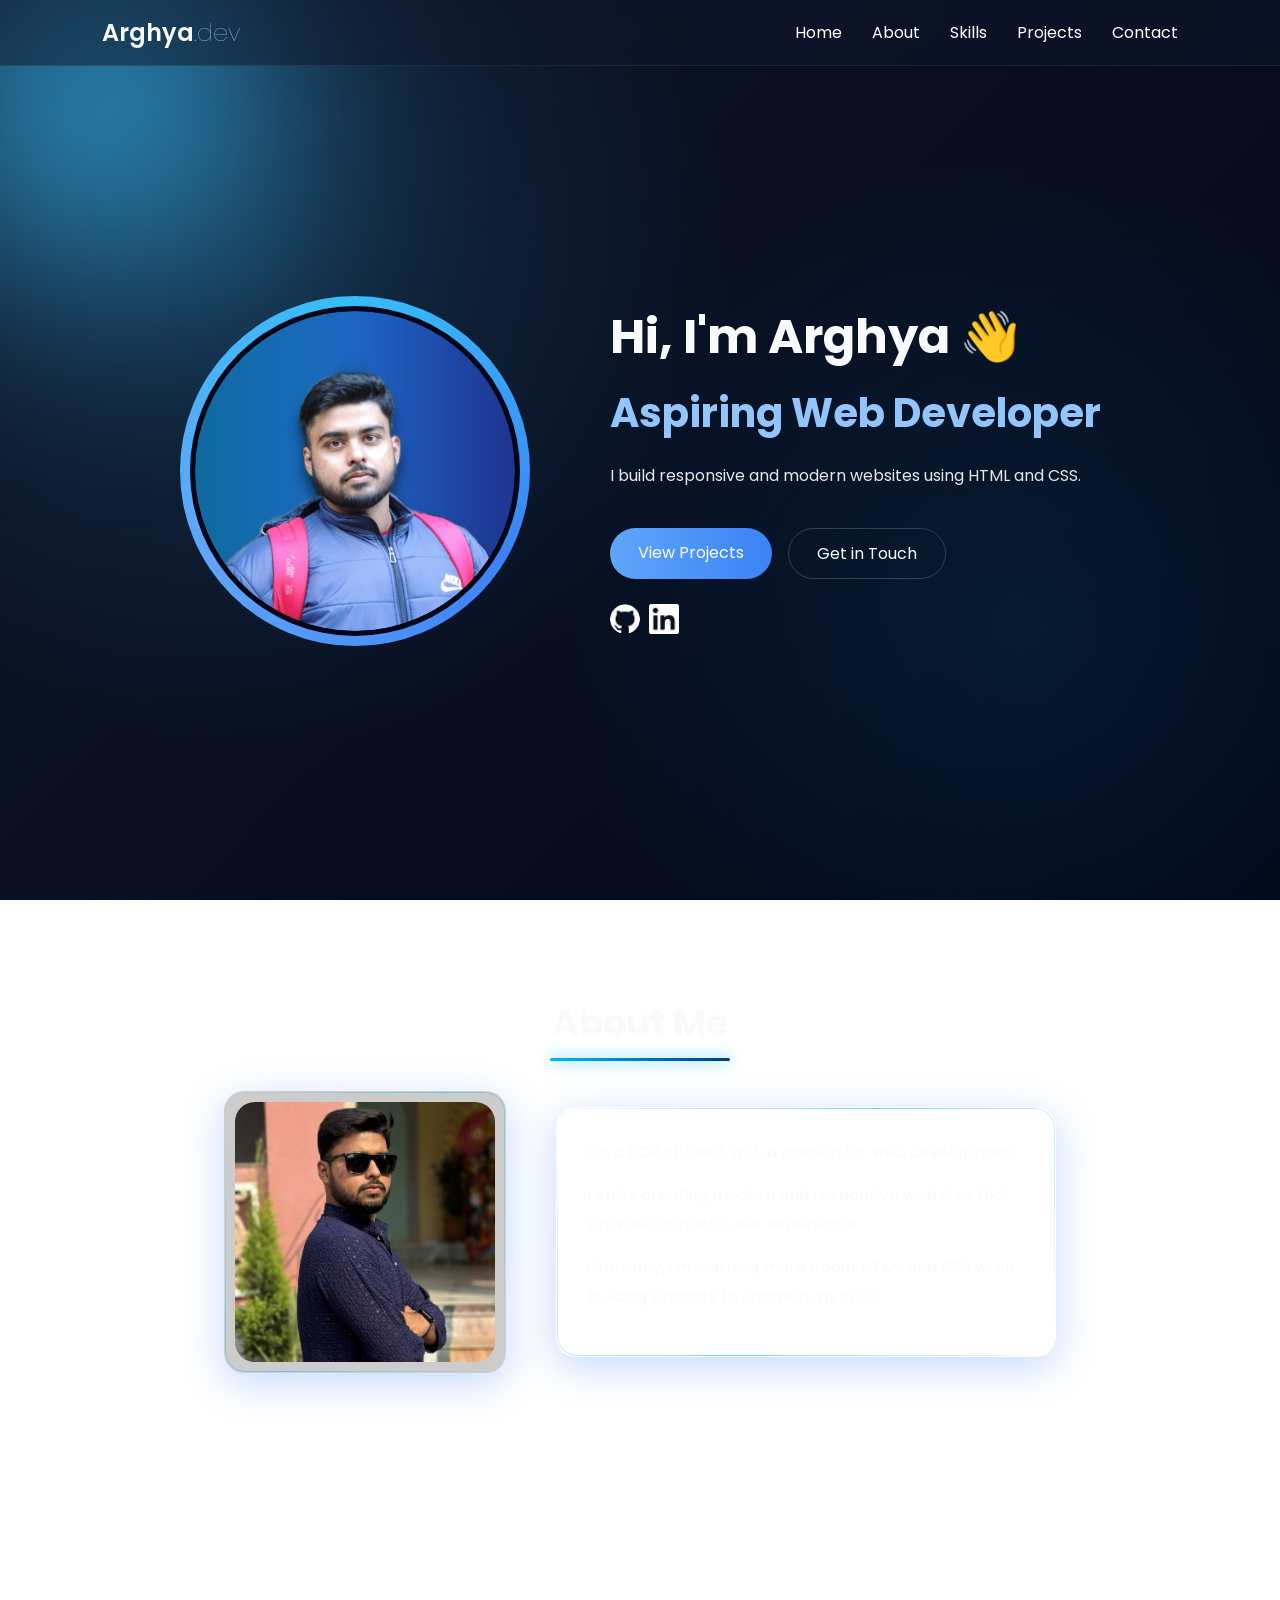
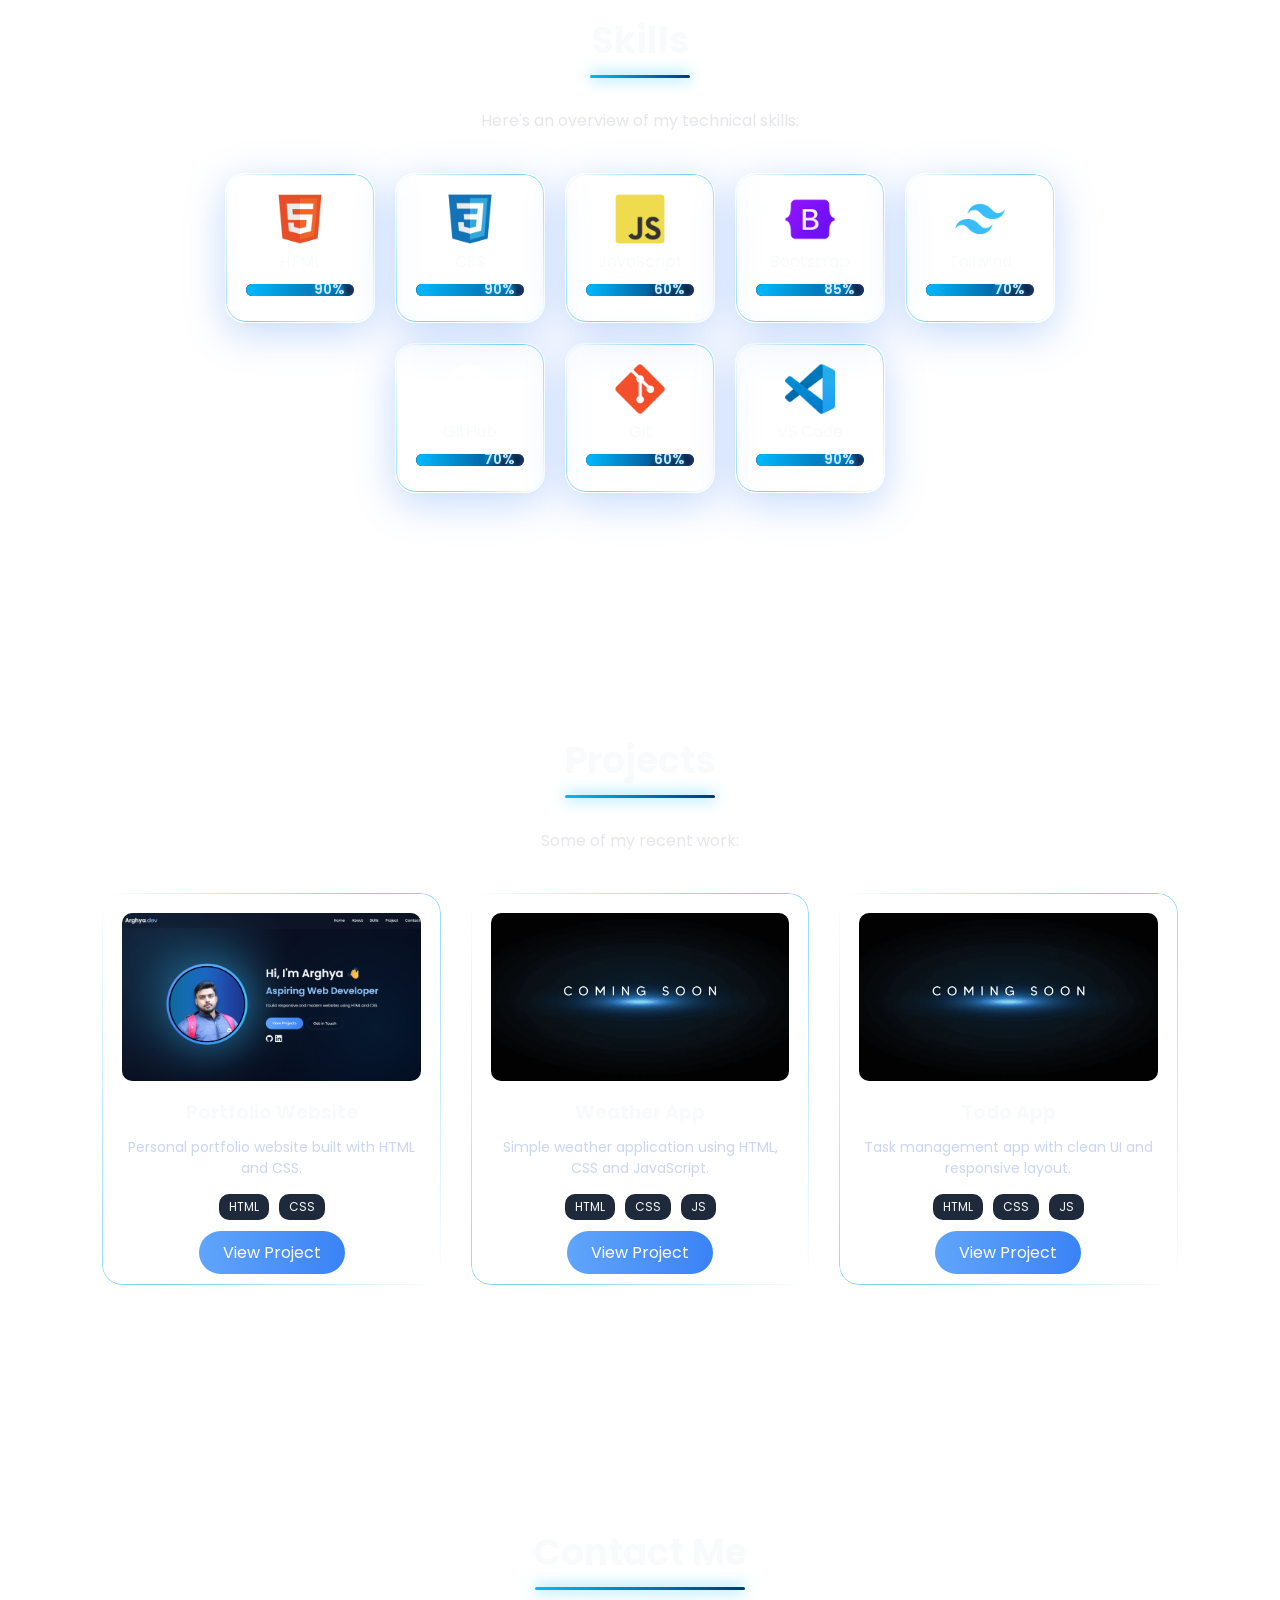
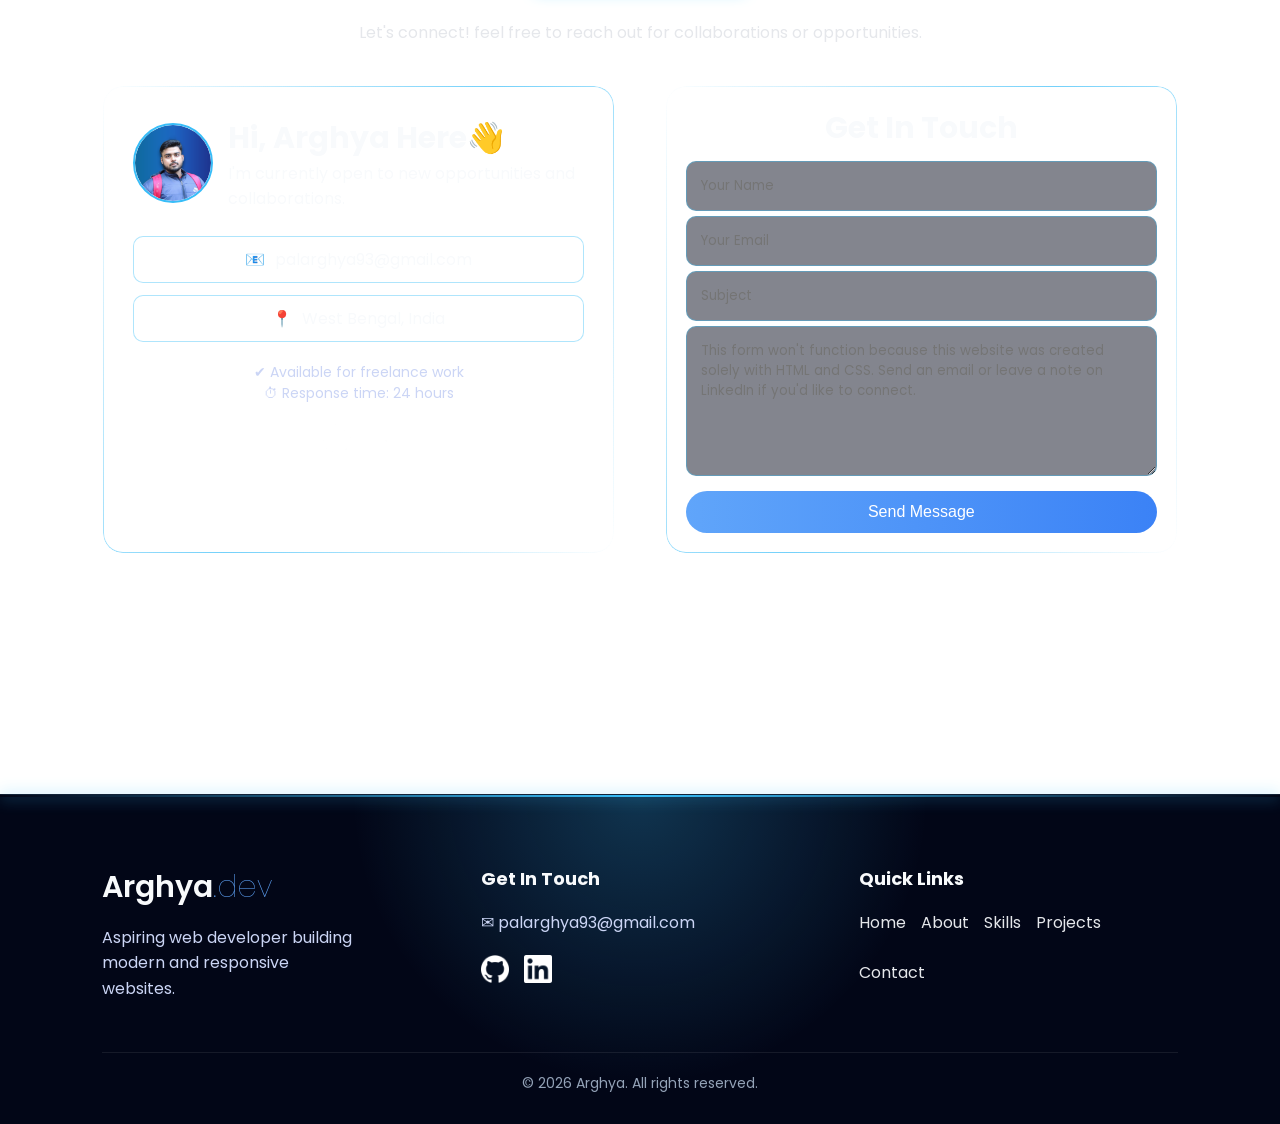
<file: index.html>
<!DOCTYPE html>
<html lang="en">

<head>
    <meta charset="UTF-8">
    <meta name="viewport" content="width=device-width, initial-scale=1.0">
    <title>Arghya | Portfolio</title>
    <link rel="icon" type="image/png" href="./images/portfolio-favicon.png">
    <link rel="stylesheet" href="./style.css">
    <link href="https://fonts.googleapis.com/css2?family=Poppins:wght@400;500;600&display=swap" rel="stylesheet">
</head>

<body>

    <!-- Navigation Bar -->

    <header class="navbar-container">
        <nav class="navbar" aria-label="Main navigation">
            <div class="logo">
                <a href="#" class="logo-home"><span class="logo-text">Arghya<span class="dot">.dev</span></span></a>
            </div>

            <ul class="nav-links">
                <li><a href="#">Home</a></li>
                <li><a href="#about">About</a></li>
                <li><a href="#skills">Skills</a></li>
                <li><a href="#project">Projects</a></li>
                <li><a href="#contact">Contact</a></li>
            </ul>
        </nav>
    </header>


    <main>


        <!-- Hero Section -->

        <section class="hero">

            <div class="hero-left">
                <div class="profile-border">
                    <img src="./images/profile-pic (3).png" loading="lazy" alt="Portrait of Arghya Pal">
                </div>
            </div>

            <div class="hero-right">

                <h1>Hi, I'm Arghya 👋</h1>

                <h2>Aspiring Web Developer</h2>

                <p>
                    I build responsive and modern websites using
                    HTML and CSS.
                </p>

                <div class="hero-buttons">
                    <a href="#project" class="btn">View Projects</a>
                    <a href="#contact" class="btn-outline">Get in Touch</a>
                </div>

                <div class="hero-social">
                    <a href="https://github.com/Mahi7777777" target="_blank" rel="noopener"
                        class="social-links github"><img src="./images/github-white-icon.webp" alt="github"></a>
                    <a href="https://www.linkedin.com/in/arghyapal22/" target="_blank" rel="noopener"
                        class="social-links linkedin"><img src="./images/linkedin-app-white-icon.webp"
                            alt="linkedin"></a>
                </div>

            </div>

        </section>


        <!-- About -->

        <section class="about" id="about">

            <h2>About Me</h2>

            <div class="about-container">

                <div class="about-img">
                    <img src="./images/Arghya-about.jpg" alt="arghya standing potrait">
                </div>

                <div class="about-text">
                    <p>I'm a BCA student with a passion for web development.</p>

                    <p>I enjoy creating modern and responsive
                        websites that provide a smooth user experience.</p>

                    <p>Currently, i'm learning more about HTML and CSS
                        while building projects to sharpen my skills.</p>
                </div>
            </div>

        </section>


        <!-- SKILLS -->

        <section class="skills" id="skills">

            <h2>Skills</h2>

            <p>Here's an overview of my technical skills:</p>

            <div class="skills-container">

                <div class="card">
                    <img src="./images/HTML5.png" alt="HTML5 logo">
                    <p class="card-text">HTML</p>
                    <div class="progress-bar">
                        <div class="progress-fill" style="--progress:0.9;"></div>
                        <span class="progress-percentage">90%</span>
                    </div>
                </div>

                <div class="card">
                    <img src="./images/CSS3.png" alt="CSS logo">
                    <p class="card-text">CSS</p>
                    <div class="progress-bar">
                        <div class="progress-fill" style="--progress:0.9;"></div>
                        <span class="progress-percentage">90%</span>
                    </div>
                </div>

                <div class="card">
                    <img src="./images/JavaScript.png" style="border-radius: 5px;" alt="JavaScript logo">
                    <p class="card-text">JavaScript</p>
                    <div class="progress-bar">
                        <div class="progress-fill" style="--progress:0.6;"></div>
                        <span class="progress-percentage">60%</span>
                    </div>
                </div>

                <div class="card">
                    <img src="./images/Bootstrap.png" alt="Bootstrap logo">
                    <p class="card-text">Bootstrap</p>
                    <div class="progress-bar">
                        <div class="progress-fill" style="--progress:0.85;"></div>
                        <span class="progress-percentage">85%</span>
                    </div>
                </div>

                <div class="card">
                    <img src="./images/Tailwind CSS.png" alt="Tailwind logo">
                    <p class="card-text">Tailwind</p>
                    <div class="progress-bar">
                        <div class="progress-fill" style="--progress:0.7;"></div>
                        <span class="progress-percentage">70%</span>
                    </div>
                </div>

                <div class="card">
                    <img src="./images/github-white-icon.webp" alt="github">
                    <p class="card-text">GitHub</p>
                    <div class="progress-bar">
                        <div class="progress-fill" style="--progress:0.7;"></div>
                        <span class="progress-percentage">70%</span>
                    </div>
                </div>

                <div class="card">
                    <img src="./images/Git.png" alt="Git logo">
                    <p class="card-text">Git</p>
                    <div class="progress-bar">
                        <div class="progress-fill" style="--progress:0.6;"></div>
                        <span class="progress-percentage">60%</span>
                    </div>
                </div>

                <div class="card">
                    <img src="./images/Visual Studio Code (VS Code).png" alt="VS Code logo">
                    <p class="card-text">VS Code</p>
                    <div class="progress-bar">
                        <div class="progress-fill" style="--progress:0.9;"></div>
                        <span class="progress-percentage">90%</span>
                    </div>
                </div>

            </div>

        </section>


        <!-- PROJECT CARD -->

        <section class="projects" id="project">

            <h2>Projects</h2>
            <p class="projects-subtitle">Some of my recent work:</p>

            <div class="projects-grid">

                <div class="project-card">

                    <img src="./images/portfolio.png" alt="Portfolio website preview">

                    <h3>Portfolio Website</h3>

                    <p>Personal portfolio website built with HTML and CSS.</p>

                    <div class="project-tech">
                        <span>HTML</span>
                        <span>CSS</span>
                    </div>

                    <a href="https://mahi7777777.github.io/html-portfolio/" class="btn"
                        aria-label="View Portfolio Project" target="_blank" rel="noopener">View Project</a>

                </div>

                <div class="project-card">

                    <img src="./images/coming soon.webp" alt="coming soon">

                    <h3>Weather App</h3>

                    <p>Simple weather application using HTML, CSS and JavaScript.</p>

                    <div class="project-tech">
                        <span>HTML</span>
                        <span>CSS</span>
                        <span>JS</span>
                    </div>

                    <a href="#null" class="btn">View Project</a>

                </div>

                <div class="project-card">

                    <img src="./images/coming soon.webp" alt="coming soon">

                    <h3>Todo App</h3>

                    <p>Task management app with clean UI and responsive layout.</p>

                    <div class="project-tech">
                        <span>HTML</span>
                        <span>CSS</span>
                        <span>JS</span>
                    </div>

                    <a href="#null" class="btn">View Project</a>

                </div>

            </div>

        </section>

        <!-- CONTACT -->

        <section class="contact" id="contact">

            <h2>Contact Me</h2>

            <p class="contact-subtitle">Let's connect! feel free to reach out for collaborations or opportunities.</p>

            <div class="contact-container">

                <!-- Left card -->
                <div class="contact-info">
                    <div class="contact-profile">

                        <img src="./images/profile-pic (3).png" alt="Portrait of Arghya Pal">

                        <div>
                            <h3>Hi, Arghya Here👋</h3>
                            <p>I'm currently open to new opportunities and collaborations.</p>
                        </div>

                    </div>

                    <div class="contact-detail">
                        <span>📧</span>
                        <p>palarghya93@gmail.com</p>
                    </div>

                    <div class="contact-detail">
                        <span>📍</span>
                        <p>West Bengal, India</p>
                    </div>

                    <div class="contact-status">
                        <p>✔ Available for freelance work</p>
                        <p>⏱ Response time: 24 hours</p>
                    </div>

                    <div class="contact-social">

                        <a href="https://github.com/Mahi7777777" target="_blank">
                            <img src="./images/github-white-icon.webp" alt="Github">
                        </a>

                        <a href="https://linkedin.com" target="_blank">
                            <img src="./images/linkedin-app-white-icon.webp" alt="LinkedIn">
                        </a>

                    </div>
                </div>


                <!-- Right card -->
                <form action="" class="contact-form">

                    <h3>Get In Touch</h3>

                    <div class="form-row">

                        <input type="text" placeholder="Your Name" required>

                        <input type="email" placeholder="Your Email" required>

                    </div>

                    <input type="text" placeholder="Subject">

                    <textarea name="message" id="contact-message"
                        placeholder="This form won't function because this website was created solely with HTML and CSS. Send an email or leave a note on LinkedIn if you'd like to connect."
                        rows="6"></textarea>

                    <button type="submit" class="btn form-btn">Send Message</button>

                </form>

            </div>

        </section>

    </main>

    <footer class="footer">

        <div class="footer-container">

            <!-- LEFT COLUMN -->
            <div class="footer-col footer-brand">

                <h2 class="footer-logo"><a href="#"><span class="logo-text">Arghya<span
                                class="dot">.dev</span></span></a></h2>

                <p>
                    Aspiring web developer building
                    modern and responsive websites.
                </p>

            </div>

            <!-- CONTACT -->
            <div class="footer-col">

                <h3>Get In Touch</h3>

                <div class="footer-contact">

                    <p>✉ palarghya93@gmail.com</p>

                </div>

                <div class="footer-social">

                    <a href="https://github.com/Mahi7777777" target="_blank">
                        <img src="./images/github-white-icon.webp" alt="Github">
                    </a>

                    <a href="https://linkedin.com" target="_blank">
                        <img src="./images/linkedin-app-white-icon.webp" alt="LinkedIn">
                    </a>

                </div>

            </div>

            <!-- QUICK LINKS -->
            <div class="footer-col">

                <h3>Quick Links</h3>

                <ul>
                    <li><a href="#">Home</a></li>
                    <li><a href="#about">About</a></li>
                    <li><a href="#skills">Skills</a></li>
                    <li><a href="#project">Projects</a></li>
                    <li><a href="#contact">Contact</a></li>
                </ul>

            </div>

        </div>


        <!-- FOOTER BOTTOM -->

        <div class="footer-bottom">

            <p>© 2026 Arghya. All rights reserved.</p>

        </div>

    </footer>

</body>

</html>
</file>
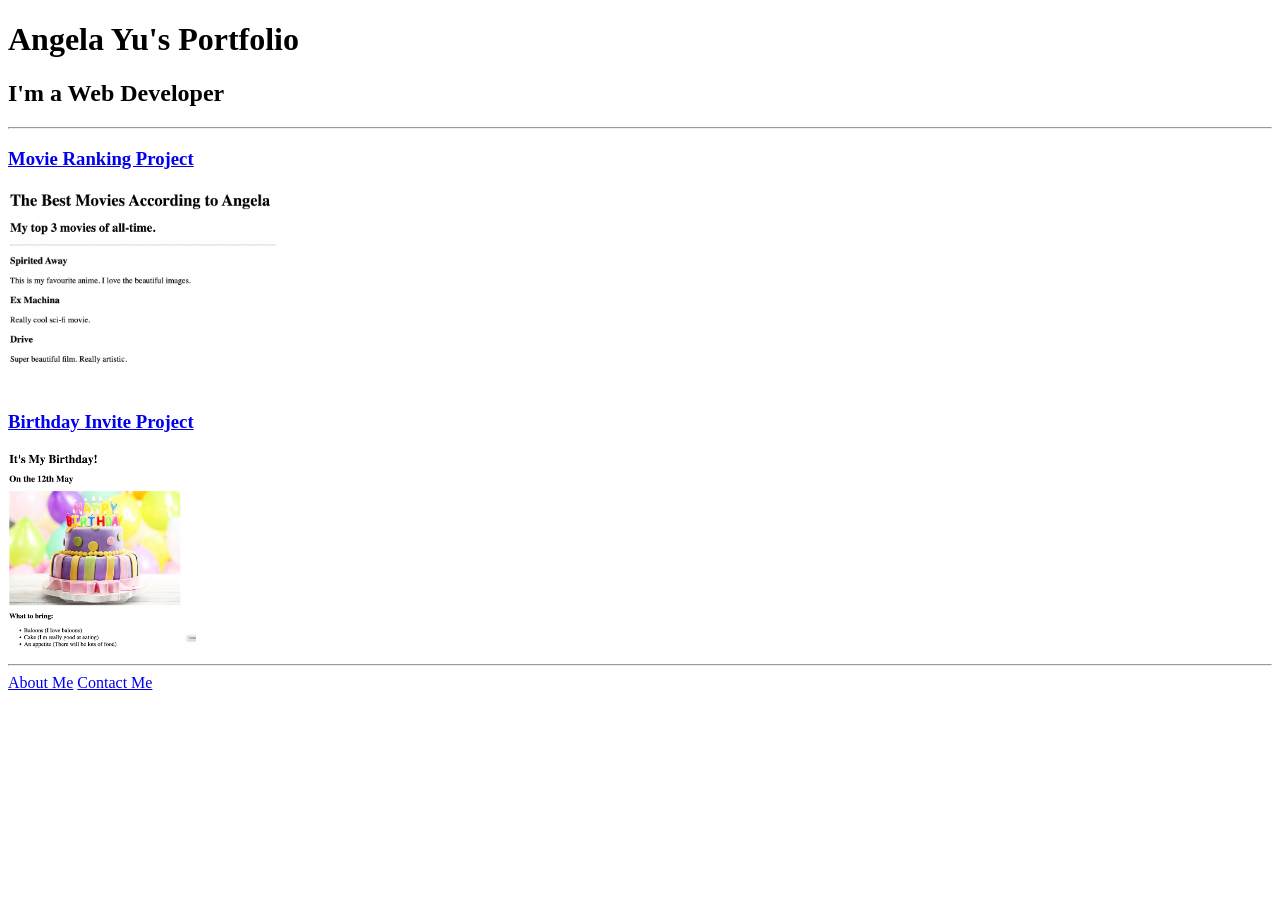
<file: solution.html>
<!DOCTYPE html>
<html lang="en">

<head>
  <meta charset="UTF-8">
  <title>Angela's Portfolio</title>
</head>

<body>
  <h1>Angela Yu's Portfolio</h1>
  <h2>I'm a Web Developer</h2>
  <hr />
  <h3><a href="./public/movie-ranking.html">Movie Ranking Project</a></h3>
  <img src="./assets/images/movie-ranking.png" height="200" alt="movie ranking project preview"/>
  <h3><a href="./public/birthday-invite.html">Birthday Invite Project</a></h3>
  <img src="./assets/images/birthday-invite.png" height="200" alt="birthday invite project preview"/>
  <hr />
  <a href="./public/about.html">About Me</a>
  <a href="./public/contact.html">Contact Me</a>
</body>

</html>
</file>
<file: style.css>
/* -------------------------------- BODY STRUCTURE -------------------------------- */
/* Gradient Background */
body {
    margin: 0;
    font-family: 'Poppins', sans-serif;
    background: radial-gradient(circle at 20% 30%, rgba(56, 189, 248, 0.15), transparent 40%), radial-gradient(circle at 80% 70%, rgba(14, 165, 233, 0.10), transparent 40%), linear-gradient(135deg, #0F172A, #020617);
    color: #F8FAFC;
    background-attachment: fixed;
}

/* motion */
body::before {
    content: "";
    position: fixed;
    width: 600px;
    height: 600px;
    background: radial-gradient(circle, #38bdf8, transparent 60%);
    top: -200px;
    left: -200px;
    filter: blur(100px);
    animation: moveLight 15s infinite alternate;
    z-index: -1;
    pointer-events: none;
}

/* scrolling behavior */
html {
    scroll-behavior: smooth;
}

/* universal section behavior */
section {
    padding: 120px 8%;
}

/* universal (margin + padding) */
*,
*::before,
*::after {
    margin: 0;
    padding: 0;
    box-sizing: border-box;
}


/* -------------------------------- ANIMATIONS -------------------------------- */
/* light moving in background animation */
@keyframes moveLight {
    0% {
        transform: translate(0, 0);
    }

    100% {
        transform: translate(400px, 300px);
    }
}

/* fade in animation */
@keyframes fadeIn {
    from {
        opacity: 0;
        transform: translateY(20px);
    }

    to {
        opacity: 1;
        transform: translateY(0);
    }
}

/* rotation animation */
@keyframes rotateBorder {
    0% {
        transform: rotate(0deg);
    }

    100% {
        transform: rotate(360deg);
    }
}

/* progress fill bar */
@keyframes fillBar {
    from {
        transform: scaleX(0);
    }

    to {
        transform: scaleX(var(--progress));
    }
}

/* -------------------------------- NAVIGATION BAR SECTION -------------------------------- */
/* Main */
.navbar-container {
    position: sticky;
    top: 0;
    z-index: 1000;
}

/* logo */
.logo {
    display: flex;
    font-size: 24px;
    font-weight: 600;
}

.dot {
    color: #93C5FD;
    font-weight: 100;
}

.logo-home {
    text-decoration: none;
    color: #F8FAFC;
}

/* navigation menu */
.navbar {
    display: flex;
    justify-content: space-between;
    align-items: center;
    padding: 15px 8%;
    backdrop-filter: blur(10px);
    -webkit-backdrop-filter: blur(10px);
    background: rgba(15, 23, 42, 0.5);
    border-bottom: 1px solid rgba(255, 255, 255, 0.08);
}

.nav-links {
    display: flex;
    list-style: none;
    gap: 30px;
}

.nav-links a {
    text-decoration: none;
    color: white;
    position: relative;
}

.nav-links a:focus {
    outline: 2px solid #38bdf8;
    outline-offset: 4px;
    border-radius: 5px;
}

.nav-links a:hover {
    color: #38bdf8;
}

.nav-links a::after {
    content: "";
    position: absolute;
    width: 0%;
    height: 2px;
    background: #38bdf8;
    left: 0;
    bottom: -5px;
    transition: 0.3s ease;
}

.nav-links a:hover::after {
    width: 100%;
}

/* -------------------------------- HERO SECTION -------------------------------- */
/* Main */
.hero {
    display: flex;
    justify-content: center;
    align-items: center;
    gap: 80px;
    min-height: 90vh;
}

/* Hero left profile card */
.profile-border {
    position: relative;
    width: 350px;
    height: 350px;
    display: flex;
    align-items: center;
    justify-content: center;
    border-radius: 50%;
    transition: transform .35s ease, box-shadow .35s ease;
}

.profile-border:hover {
    transform: translateY(-8px);
    box-shadow: 0 20px 50px rgba(0, 0, 0, 0.6);
}

/* rotating gradient ring */
.profile-border::before {
    content: "";
    position: absolute;
    width: 100%;
    height: 100%;
    z-index: 0;
    border-radius: 50%;
    background: conic-gradient(#38bdf8, #3b82f6, #60a5fa, #38bdf8);
    animation: rotateBorder 8s linear infinite;
}

/* inner circle (cuts the center) */
.profile-border::after {
    content: "";
    position: absolute;
    width: 330px;
    height: 330px;
    background: #020617;
    border-radius: 50%;
}

/* profile image */
.profile-border img {
    position: relative;
    width: 320px;
    height: 320px;
    border-radius: 50%;
    object-fit: cover;
    z-index: 2;
}

/* Hero right card */
.hero-right>* {
    opacity: 0;
    animation: fadeIn 1s ease forwards;
    will-change: transform, opacity;
}

.hero-right h1 {
    font-size: 48px;
    animation: fadeIn 1s ease forwards;
    animation-delay: 0.2s;
}

.hero-right h2 {
    font-size: 40px;
    color: #93C5FD;
    margin-top: 10px;
    animation: fadeIn 1s ease forwards;
    animation-delay: 0.4s;
}

.hero-right p {
    margin-top: 20px;
    color: #e5e7eb;
    line-height: 1.6;
    animation: fadeIn 1s ease forwards;
    animation-delay: 0.6s;
    max-width: 500px;
}

.hero-buttons {
    display: flex;
    gap: 16px;
    margin-top: 40px;
    animation: fadeIn 1s ease forwards;
    animation-delay: 0.8s;
}

/* buttons */
.btn {
    background: linear-gradient(90deg, #60A5FA, #3B82F6);
    color: white;
    padding: 12px 28px;
    border: none;
    text-decoration: none;
    border-radius: 50px;
    font-size: 16px;
    cursor: pointer;
    transition: all 0.3s ease;
}

.btn:hover {
    background: linear-gradient(90deg, #3B82F6, #2563EB);
    transform: translateY(-2px);
    box-shadow: 0 8px 20px rgba(59, 130, 246, 0.4);
}

.btn-outline {
    background: transparent;
    color: #F8FAFC;
    padding: 12px 28px;
    border: 1px solid #334155;
    border-radius: 50px;
    text-decoration: none;
    font-size: 16px;
    cursor: pointer;
    transition: 0.3s ease;
}

.btn-outline:hover {
    background: #1E293B;
    border-color: #38BDF8;
    color: #38BDF8;
}

/* social */
.social-links img {
    height: 30px;
    margin-right: 5px;
}

.hero-social {
    margin-top: 25px;
    animation: fadeIn 1s ease forwards;
    animation-delay: 0.9s;
    transition: 0.3s ease;
}

.hero-social img:hover {
    transform: translateY(-3px) scale(1.1);
    filter: drop-shadow(0 0 10px #38bdf8)
}

.github img {
    border-radius: 50%;
}

/* -------------------------------- ABOUT -------------------------------- */
/* Main */
.about {
    display: flex;
    flex-direction: column;
    align-items: center;
}

.about h2 {
    font-size: 36px;
    margin-bottom: 40px;
    position: relative;
}

.about h2::after {
    content: "";
    position: absolute;
    bottom: -10px;
    left: 50%;
    transform: translateX(-50%);
    width: 180px;
    height: 3px;
    background: linear-gradient(90deg, #00baff, #003a82);
    box-shadow: 0 0 15px #00baff;
    border-radius: 10px;
}

/* About container (img + text) */
.about-container {
    display: flex;
    justify-content: center;
    align-items: center;
    gap: 50px;
    flex-wrap: wrap;
}

/* about image */
.about-img img {
    height: 260px;
    width: 260px;
    border-radius: 20px;
    object-fit: cover;
    display: flex;
}

.about-img {
    background: rgba(0, 0, 0, 0.2);
    padding: 10px;
    border: 1px solid rgba(255, 255, 255, 0.08);
    border-radius: 20px;
    box-shadow: 0 10px 40px rgba(59, 130, 246, 0.3);
    transition: 0.3s ease;
    position: relative;
}

.about-img:hover {
    transform: translateY(-8px);
    box-shadow: 0 20px 50px rgba(0, 0, 0, 0.6);
}

/* about text */
.about-text {
    background: rgba(255, 255, 255, 0.05);
    padding: 30px;
    border: 1px solid rgba(255, 255, 255, 0.08);
    border-radius: 20px;
    max-width: 500px;
    text-align: left;
    line-height: 1.8;
    backdrop-filter: blur(10px);
    box-shadow: 0 10px 40px rgba(59, 130, 246, 0.3);
    transition: 0.3s ease;
}

.about-text:hover {
    transform: translateY(-8px);
    box-shadow: 0 20px 50px rgba(0, 0, 0, 0.6);
}

.about-text p {
    margin-bottom: 15px;
}

.about-img::before,
.about-text::before {
    content: "";
    position: absolute;
    inset: 0;
    padding: 1px;
    border-radius: 20px;
    background: linear-gradient(120deg, transparent, rgba(56, 189, 248, 0.7), transparent);
    -webkit-mask: linear-gradient(#000 0 0) content-box, linear-gradient(#000 0 0);
    -webkit-mask-composite: xor;
    mask-composite: exclude;
    opacity: 1;
    transition: opacity .4s ease;
    pointer-events: none;
}

/* -------------------------------- SKILL -------------------------------- */
/* Main */
.skills {
    display: flex;
    flex-direction: column;
    align-items: center;
}

.skills>p {
    color: #e5e7eb;
    margin-bottom: 40px;
}

.skills h2 {
    font-size: 36px;
    margin-bottom: 40px;
    position: relative;
}

.skills h2::after {
    content: "";
    position: absolute;
    bottom: -10px;
    left: 50%;
    transform: translateX(-50%);
    width: 100px;
    height: 3px;
    background: linear-gradient(90deg, #00baff, #003a82);
    box-shadow: 0 0 15px #00baff;
    border-radius: 10px;
}

/* Skill Container */
.skills-container {
    display: flex;
    flex-wrap: wrap;
    justify-content: center;
    gap: 20px;
    max-width: 900px;
}

/* container cards */
.skills-container .card img {
    height: 50px;
    margin-bottom: 5px;
}

.card-text {
    margin-bottom: 10px;
}

.skills-container .card {
    padding: 20px;
    width: 150px;
    height: 150px;
    display: flex;
    flex-direction: column;
    align-items: center;
    background: rgba(255, 255, 255, 0.05);
    backdrop-filter: blur(10px);
    box-shadow: 0 10px 40px rgba(59, 130, 246, 0.3);
    border: 1px solid rgba(255, 255, 255, 0.08);
    border-radius: 20px;
    transition: all 0.3s ease;
}

.skills-container .card:hover {
    transform: translateY(-8px);
    box-shadow: 0 20px 50px rgba(0, 0, 0, 0.6);
}

.skills-container .card::before {
    content: "";
    position: absolute;
    inset: 0;
    padding: 1px;
    border-radius: 20px;
    background: linear-gradient(120deg, transparent, rgba(56, 189, 248, 0.7), transparent);
    -webkit-mask: linear-gradient(#000 0 0) content-box, linear-gradient(#000 0 0);
    -webkit-mask-composite: xor;
    mask-composite: exclude;
    opacity: 1;
    transition: opacity .4s ease;
    pointer-events: none;
}

/* progress bar container */
.progress-bar {
    width: 100%;
    height: 12px;
    background: linear-gradient(90deg, #0e224b, #091424);
    border-radius: 8px;
    box-shadow: inset 0 0 8px #244e9e;
    overflow: hidden;
    position: relative;
}

/* progress fill */
.progress-fill {
    height: 100%;
    border-radius: 8px;

    background: linear-gradient(90deg, #00baff, #005f9e);
    box-shadow: 0 0 10px #00baff;

    transform-origin: left;
    transform: scaleX(0);

    animation: fillBar 1.5s ease forwards;
}

/* small progress percentage text below small cards */
.progress-percentage {
    position: absolute;
    right: 10px;
    top: 50%;
    transform: translateY(-50%);
    font-weight: 600;
    font-size: 0.85rem;
    color: #cce6ff;
    text-shadow: 0 0 5px #00baff;
}

/* -------------------------------- PROJECT CARD -------------------------------- */
/* Main */
.projects {
    text-align: center;
}

.projects h2 {
    font-size: 36px;
    margin-bottom: 40px;
    position: relative;
}

.projects h2::after {
    content: "";
    position: absolute;
    bottom: -10px;
    left: 50%;
    transform: translateX(-50%);
    width: 150px;
    height: 3px;
    background: linear-gradient(90deg, #00baff, #003a82);
    box-shadow: 0 0 15px #00baff;
    border-radius: 10px;
}

.projects-subtitle {
    color: #e5e7eb;
    margin-bottom: 40px;
    margin-top: 40px;
}

/* Project Grid */
.projects-grid {
    display: grid;
    grid-template-columns: repeat(auto-fit, minmax(280px, 1fr));
    gap: 30px;
    max-width: 1200px;
    margin: auto;
}

/* Project Card */
.project-card {
    position: relative;
    background: rgba(255, 255, 255, 0.05);
    border-radius: 20px;
    padding: 20px;
    backdrop-filter: blur(10px);
    transition: transform .35s ease, box-shadow .35s ease;
    overflow: hidden;
}

.project-card::before {
    content: "";
    position: absolute;
    inset: 0;
    padding: 1px;
    border-radius: 20px;
    background: linear-gradient(120deg, transparent, rgba(56, 189, 248, 0.7), transparent);
    -webkit-mask: linear-gradient(#000 0 0) content-box, linear-gradient(#000 0 0);
    -webkit-mask-composite: xor;
    mask-composite: exclude;
    opacity: 1;
    transition: opacity .4s ease;
    pointer-events: none;
}

.project-card img {
    width: 100%;
    border-radius: 10px;
    margin-bottom: 10px;
    aspect-ratio: 16/9;
    object-fit: cover;
}

.project-card:hover img {
    transform: scale(1.05);
    filter: brightness(1.1);
    transition: transform .4s ease;
}

.project-card h3 {
    margin-bottom: 10px;
}

.project-card p {
    color: #cbd5f5;
    font-size: 14px;
    margin-bottom: 15px;
}

.project-tech {
    display: flex;
    justify-content: center;
    gap: 10px;
    margin-bottom: 20px;
}

.project-tech span {
    background: #1E293B;
    padding: 4px 10px;
    border-radius: 10px;
    font-size: 12px;
}

.project-card:hover {
    transform: translateY(-10px);
    box-shadow: 0 20px 50px rgba(56, 189, 248, 0.25), 0 0 20px rgba(56, 189, 248, 0.2);
    border: 1px solid rgba(56, 189, 248, 0.4);
}

.project-card .btn {
    padding: 10px 24px
}

.btn:focus {
    outline: 2px solid #38bdf8;
    outline-offset: 3px;
}

/* -------------------------------- CONTACTS -------------------------------- */

/* Main */
.contact {
    text-align: center;
}

.contact h2 {
    font-size: 36px;
    margin-bottom: 40px;
    position: relative;
}

.contact h2::after {
    content: "";
    position: absolute;
    bottom: -10px;
    left: 50%;
    transform: translateX(-50%);
    width: 210px;
    height: 3px;
    background: linear-gradient(90deg, #00baff, #003a82);
    box-shadow: 0 0 15px #00baff;
    border-radius: 10px;
}

.contact-subtitle {
    color: #e5e7eb;
    margin-bottom: 40px;
    margin-top: 40px;
}

/* Container */
.contact-container {
    display: grid;
    grid-template-columns: repeat(auto-fit, minmax(320px, 1fr));
    gap: 50px;
    max-width: 1100px;
    margin: auto;
}

.contact-container>div,
form {
    padding: 30px;
}

.contact-container>div,
.contact-container>form,
.contact-form,
.contact-info,
.project-card,
.about-text {
    min-width: 0;
}

/* cards */
.contact-info {
    text-align: left;
}

.contact-container h3 {
    font-size: 30px;
}

.contact-info,
.contact-form {
    background: rgba(255, 255, 255, 0.05);
    padding: 20px;
    border-radius: 20px;
    backdrop-filter: blur(10px);
    border: 1px solid rgba(255, 255, 255, .08);
    transition: transform .35s ease, box-shadow .35s ease;
    overflow: hidden;
}

.contact-info:hover,
.contact-form:hover {
    transform: translateY(-10px);
    box-shadow: 0 20px 50px rgba(56, 189, 248, 0.25), 0 0 20px rgba(56, 189, 248, 0.2);
    border: 1px solid rgba(56, 189, 248, 0.4);
}

.contact-info::before,
.contact-form::before {
    content: "";
    position: absolute;
    inset: 0;
    padding: 1px;
    border-radius: 20px;
    background: linear-gradient(120deg, transparent, rgba(56, 189, 248, 0.7), transparent);
    -webkit-mask: linear-gradient(#000 0 0) content-box, linear-gradient(#000 0 0);
    -webkit-mask-composite: xor;
    mask-composite: exclude;
    opacity: 1;
    transition: opacity .4s ease;
    pointer-events: none;
}

/* profile */

.contact-profile {
    display: flex;
    align-items: center;
    gap: 15px;
    margin-bottom: 25px;
    justify-content: center;
    text-align: left;
}

.contact-profile img {
    width: 80px;
    height: 80px;
    border-radius: 50%;
    object-fit: cover;
    border: 2px solid #38bdf8;
}

/* contact details */

.contact-detail {
    display: flex;
    align-items: center;
    gap: 10px;
    margin-bottom: 12px;
    justify-content: center;
    background: rgba(255, 255, 255, .05);
    padding: 10px;
    border-radius: 10px;
    border: 1px solid rgba(56, 189, 248, 0.4);
}

.contact-status {
    margin-top: 20px;
    font-size: 14px;
    color: #cbd5f5;
    text-align: center;
}

/* social icons */

.contact-social {
    margin-top: 20px;
    display: flex;
    gap: 15px;
    justify-content: center;
}

.contact-social img {
    width: 28px;
    transition: .3s;
}

.contact-social img:hover {
    transform: translateY(-3px) scale(1.1);
    filter: drop-shadow(0 0 8px #38bdf8);
}

/* FORM */

.contact-form {
    display: flex;
    flex-direction: column;
}

.contact-form h3 {
    margin-bottom: 10px;
}

.contact-form input,
.contact-form textarea {
    width: 100%;
    padding: 14px;
    margin-bottom: 5px;
    border-radius: 10px;
    border: 1px solid rgba(56, 189, 248, 0.4);
    background: #0206177c;
    color: white;
    font-family: 'Poppins', sans-serif;
}

.contact-form input:focus,
.contact-form textarea:focus {
    outline: none;
    border-color: #38bdf8;
    box-shadow: 0 0 10px rgba(56, 189, 248, .3);
}

/* two column inputs */

.form-row {
    display: grid;
    grid-template-columns: 1fr;
}

/* send button */

.contact-form .btn {
    margin-top: 10px;
    font-size: 16px;
}


/* ================= FOOTER ================= */

.footer {
    margin-top: 120px;
    padding: 70px 8% 30px;

    background:
        radial-gradient(circle at 50% 0%, rgba(56, 189, 248, .25), transparent 40%),
        #020617;

    border-top: 1px solid rgba(255, 255, 255, .05);

    position: relative;
}

/* glowing horizontal line */

.footer::before {
    content: "";
    position: absolute;
    top: 0;
    left: 0;
    width: 100%;
    height: 2px;

    background: linear-gradient(90deg,
            transparent,
            #38bdf8,
            transparent);

    box-shadow: 0 0 15px #38bdf8;
}

/* container */

.footer-container {
    max-width: 1200px;
    margin: auto;

    display: grid;
    grid-template-columns: repeat(3, 1fr);

    gap: 60px;
}

/* logo */

.footer-logo {
    font-size: 30px;
    font-weight: 600;
}

.footer-logo .logo-text {
    text-decoration: none;
    color: #F8FAFC;
}

.footer-logo .dot {
    color: #60a5fa;
}

/* brand text */

.footer-brand p {
    margin-top: 15px;
    color: #cbd5f5;
    line-height: 1.6;
    max-width: 260px;
}

/* social icons */

.footer-social {
    margin-top: 20px;
    display: flex;
    gap: 15px;
}

.footer-social img {
    width: 28px;
    transition: .3s;
}

.footer-social img:hover {
    transform: translateY(-3px) scale(1.1);
    filter: drop-shadow(0 0 10px #38bdf8);
}

/* headings */

.footer-col h3 {
    margin-bottom: 18px;
    font-size: 18px;
}

/* links */

.footer-col ul {
    list-style: none;
}

.footer-col li {
    margin-bottom: 10px;
}

.footer-col a {
    text-decoration: none;
    color: #e5e7eb;
    transition: .3s;
}

.footer-col a:hover {
    color: #38bdf8;
}

/* contact */

.footer-contact p {
    margin-bottom: 10px;
    color: #cbd5f5;
}

/* bottom section */

.footer-bottom {
    margin-top: 50px;
    padding-top: 20px;

    border-top: 1px solid rgba(255, 255, 255, .08);

    display: flex;
    justify-content: center;
    align-items: center;

    color: #94a3b8;
    font-size: 14px;

    max-width: 1200px;
    margin-left: auto;
    margin-right: auto;
}



/* -------------------------------- RESPONSIVE MEDIA QUERY -------------------------------- */
@media (max-width:768px) {

    /* Universal */
    section {
        padding: 90px 5%;
    }

    /* Nav Bar */
    .navbar {
        flex-direction: column;
        gap: 15px;
        flex-wrap: wrap;
        justify-content: center;
    }

    .nav-links {
        justify-content: center;
        flex-wrap: wrap;
        gap: 12px 18px;
    }

    /* hero */
    .hero-buttons {
        flex-direction: column;
        align-items: stretch;
    }

    .hero-buttons .btn,
    .hero-buttons .btn-outline {
        text-align: center;
    }

    /* About */
    .about-container {
        flex-direction: column;
        text-align: center;
    }

    /* Skills */
    .cards {
        flex-direction: column;
        align-items: center;
    }

    /* Project */
    .projects-grid {
        grid-template-columns: 1fr;
    }

    /* Contact */
    .contact-container {
        grid-template-columns: 1fr;
    }

    .contact-container>div,
    .contact-container>form {
        padding: 20px;
    }

    .contact-profile {
        flex-direction: column;
        text-align: center;
    }

    .contact-detail {
        justify-content: flex-start;
        text-align: left;
    }

    .contact-detail p {
        overflow-wrap: anywhere;
    }

    /* Footer */
    .footer-container {
        grid-template-columns: 1fr;
        text-align: center;
    }

    .footer-brand {
        display: flex;
        flex-direction: column;
        align-items: center;
        flex-wrap: wrap;

    }

    .footer-social {
        justify-content: center;
    }

}

@media (max-width: 900px) {

    /* Hero */
    .hero {
        flex-direction: column;
        text-align: center;
        gap: 40px;
    }

    .profile-border {
        width: 250px;
        height: 250px;
    }

    .profile-border img {
        width: 230px;
        height: 230px;
    }

    .profile-border::after {
        width: 240px;
        height: 240px;
    }

    .hero-right h1 {
        font-size: 36px;
    }

    .hero-right h2 {
        font-size: 28px;
    }

    .hero-buttons {
        justify-content: center;
    }
}


@media (min-width:769px) {

    /* footer */
    .footer-col ul {
        list-style: none;
        display: flex;
        gap: 15px;
        flex-wrap: wrap;

    }
}
</file>
